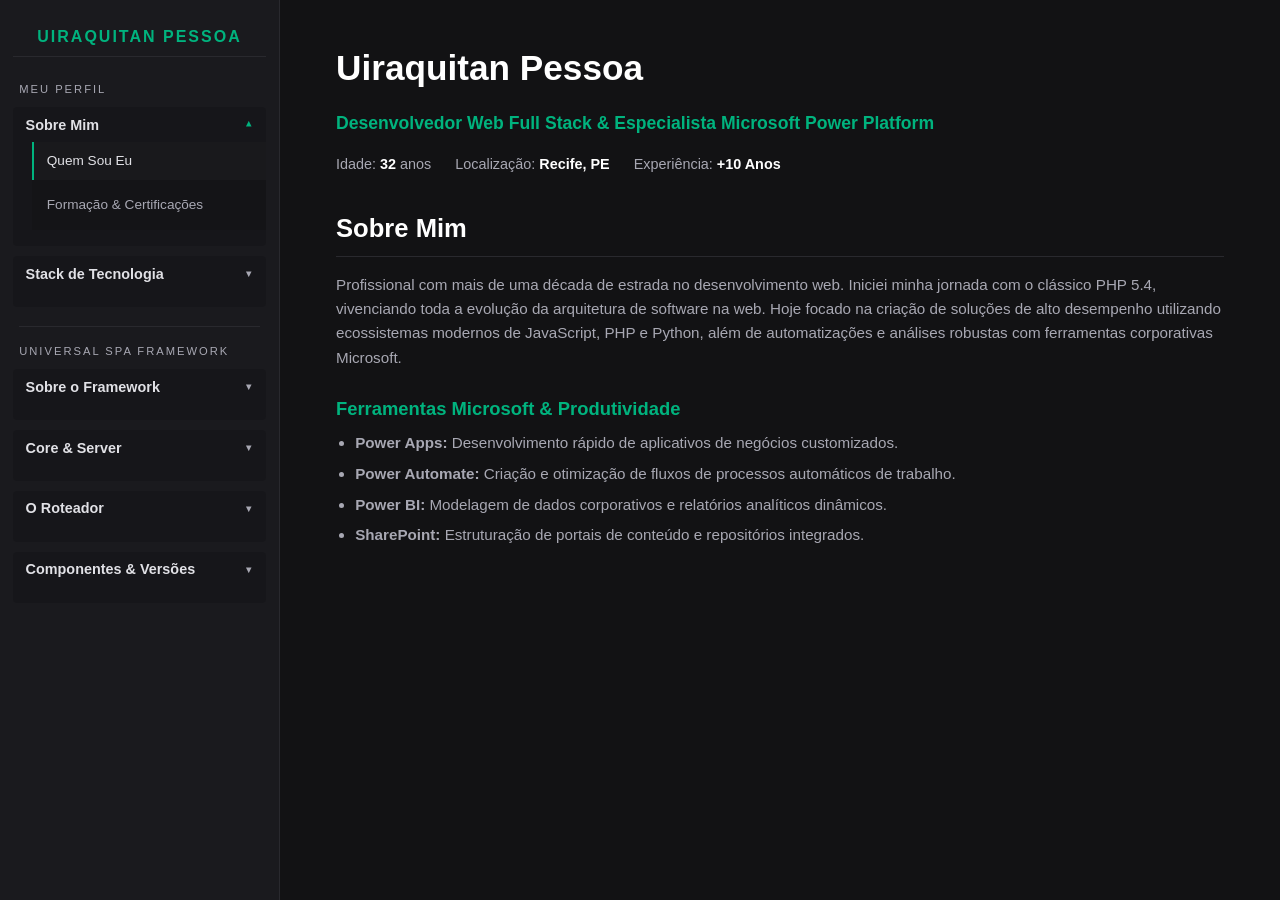
<file: index.html>
<!DOCTYPE html>
<html lang="pt-br">

<head>
    <meta charset="UTF-8">
    <meta name="viewport" content="width=device-width, initial-scale=1.0">
    <title>SPA simples</title>

    <link rel="stylesheet" href="./assets/css/style.css">
    <script>
        if ('serviceWorker' in navigator) {
            navigator.serviceWorker.register('/sw.js')
                .catch(err => console.error("Erro no SW:", err));
        }
    </script>
</head>

<body>

    <!-- onde as páginas vão aparecer -->
    <div id="app"></div>

    <script src="app.js"></script>

    <!-- <script type="module" src="./assets/js/script.js" defer></script> -->

    <script src="./assets/js/script.js" defer></script>

</body>
</file>
<file: assets/css/style.css>
@import url("./imports/style.css");
</file>
